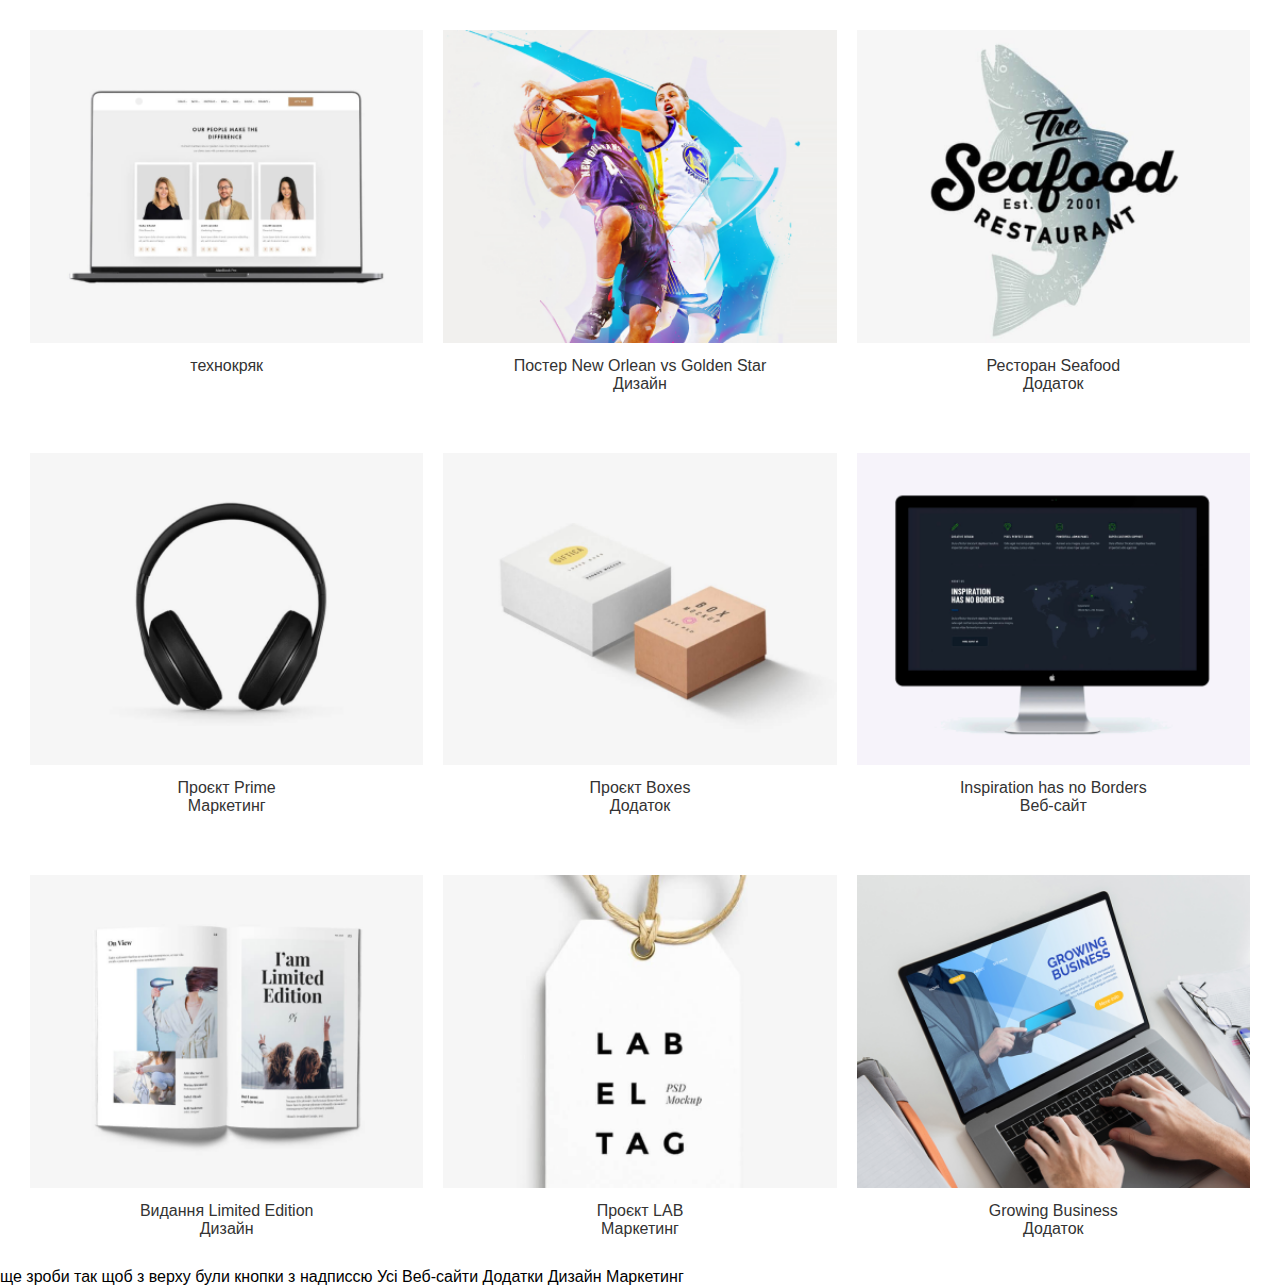
<file: Web2/index.html>
<!DOCTYPE html>
<html lang="en">
<head>
    <meta charset="UTF-8">
    <meta name="viewport" content="width=device-width, initial-scale=1.0">
    <link rel="stylesheet" href="styles.css">
    <title>Document</title>
</head>
<body>

      
    <div class="row">
        <div class="item">
            <img src="image/img (11).png" width="370" height="294">
            <p>технокряк</p>
        </div>
        <div class="item">
            <img src="image/img (3).png" width="370" height="294">
            <p>Постер New Orlean vs Golden Star<br>Дизайн</p>
        </div>
        <div class="item">
            <img src="image/img (4).png" width="370" height="294">
            <p>Ресторан Seafood<br>Додаток</p>
        </div>
    </div>
    <div class="row">
        <div class="item">
            <img src="image/img (5).png" width="370" height="294">
            <p>Проєкт Prime<br>Маркетинг</p>
        </div>
        <div class="item">
            <img src="image/img (6).png" width="370" height="294">
            <p>Проєкт Boxes<br>Додаток</p>
        </div>
        <div class="item">
            <img src="image/img (7).png" width="370" height="294">
            <p>Inspiration has no Borders<br>Веб-сайт</p>
        </div>
    </div>
    <div class="row">
        <div class="item">
            <img src="image/img (8).png" width="370" height="294">
            <p>Видання Limited Edition<br>Дизайн</p>
        </div>
        <div class="item">
            <img src="image/img (9).png" width="370" height="294">
            <p>Проєкт LAB<br>Маркетинг</p>
        </div>
        <div class="item">
            <img src="image/img (10).png" width="370" height="294">
            <p>Growing Business<br>Додаток</p>
        </div>
    </div>
</body>
</html>
ще зроби так щоб з верху були кнопки з надписсю Усі
Веб-сайти
Додатки
Дизайн
Маркетинг
</file>
<file: Web2/styles.css>
/* Скидання стилів */
body, h1, p, div, img {
    margin: 0;
    padding: 0;
    box-sizing: border-box;
  }
  
  /* Основні стилі */
  body {
    font-family: Arial, sans-serif;
  }
  
  .row {
    display: flex;
    justify-content: space-between;
    padding: 20px;
  }
  
  .item {
    flex: 1 1 30%;
    margin: 10px;
    text-align: center;
  }
  
  .item img {
    width: 100%;
    height: auto;
  }
  
  .item p {
    margin-top: 10px;
    font-size: 16px;
    color: #333;
  }
</file>
